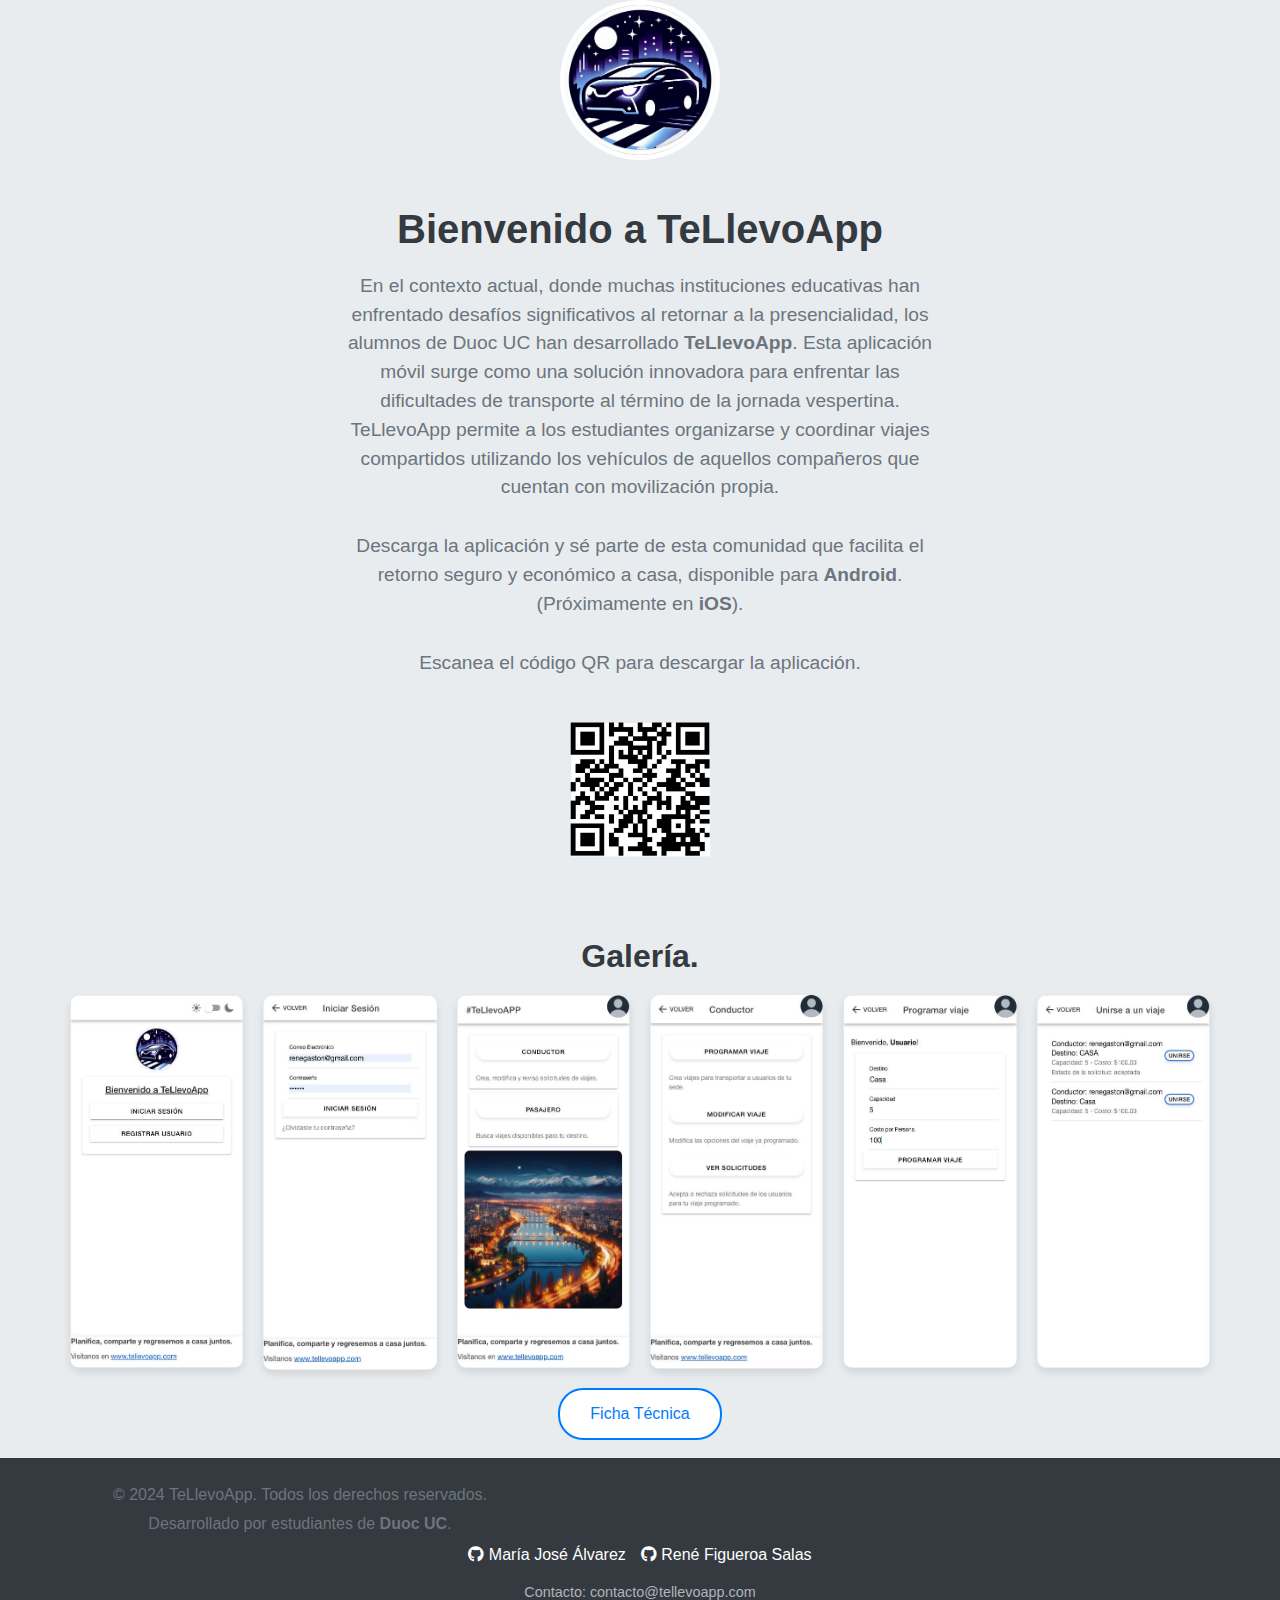
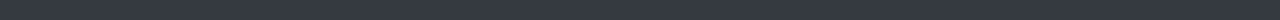
<file: index.html>
<!DOCTYPE html>
<html lang="es">

<head>
    <meta charset="UTF-8">
    <meta name="viewport" content="width=device-width, initial-scale=1.0">
    <title>TeLlevoApp</title>
    <link href="https://cdnjs.cloudflare.com/ajax/libs/font-awesome/6.0.0-beta3/css/all.min.css" rel="stylesheet">
    <link rel="stylesheet" href="styles.css">
</head>

<body>
    <img src="/assets/avatar.png" alt="Icono de la app" class="profile-img">
    <h1>Bienvenido a TeLlevoApp</h1>
    <p>
        En el contexto actual, donde muchas instituciones educativas han enfrentado desafíos significativos al retornar
        a la presencialidad, los alumnos de Duoc UC han desarrollado <strong>TeLlevoApp</strong>. Esta aplicación móvil
        surge como una solución innovadora para enfrentar las dificultades de transporte al término de la jornada
        vespertina. TeLlevoApp permite a los estudiantes organizarse y coordinar viajes compartidos utilizando los
        vehículos de aquellos compañeros que cuentan con movilización propia.
    </p>

    <p>Descarga la aplicación y sé parte de esta comunidad que facilita el retorno seguro y económico a casa, 
        disponible para <strong>Android</strong>. (Próximamente en <strong>iOS</strong>).</p>

    <!-- Contenedor para Android -->
    <div id="androidContent" class="deviceContent">
        <a href="https://drive.google.com/file/d/1E5O6QYqTbIbArhuaFXy-kjm-9ex7IC1N/view?usp=sharing" target="_blank">
            <button class="download-button">
                <i class="fab fa-android"></i> Descargar para Android
            </button>
        </a>
    </div>

    <!-- Contenedor para iOS -->
    <div id="iosContent" class="deviceContent">
        <p>La aplicación está en desarrollo para iOS, ¡próximamente disponible!</p>
    </div>

    <!-- Contenedor para Web -->
    <div id="webContent" class="deviceContent">
        <p>Escanea el código QR para descargar la aplicación.</p>
        <img src="/assets/qr.png" alt="Código QR" class="qr-code">
    </div>

    <!-- Galería de imágenes -->
    <div class="gallery">
        <h2>Galería.</h2>
        <div class="images">
            <img src="/assets/imagen1.jpeg" alt="1">
            <img src="/assets/imagen2.jpeg" alt="2">
            <img src="/assets/imagen3.jpeg" alt="3">
            <img src="/assets/imagen4.jpeg" alt="4">
            <img src="/assets/imagen5.jpeg" alt="5">
            <img src="/assets/imagen6.jpeg" alt="6">
        </div>
    </div>
    <hr>
    <div>
        <a href="/ficha/fichatec.html">
            <button>Ficha Técnica</button>
        </a>
    </div>
    <hr>
    <!-- Boton de link para la página de duoc uc -->
     

    <!-- Footer -->
    <footer class="site-footer">
        <div class="footer-content">
            <p>&copy; 2024 TeLlevoApp. Todos los derechos reservados.</p>
            <p>Desarrollado por estudiantes de <strong>Duoc UC</strong>.</p>
        </div>
        <div class="developer-links">
            <a href="https://github.com/MjoseAlvarez" target="_blank">
                <i class="fab fa-github"></i> María José Álvarez
            </a>
            <a href="https://github.com/renegaston" target="_blank">
                <i class="fab fa-github"></i> René Figueroa Salas
            </a>
        </div>
        <div class="contact-info">
            Contacto: <a href="mailto:contacto@tellevoapp.com">contacto@tellevoapp.com</a>
        </div>
    </footer>

    <script src="script.js"></script>

</body>

</html>
</file>
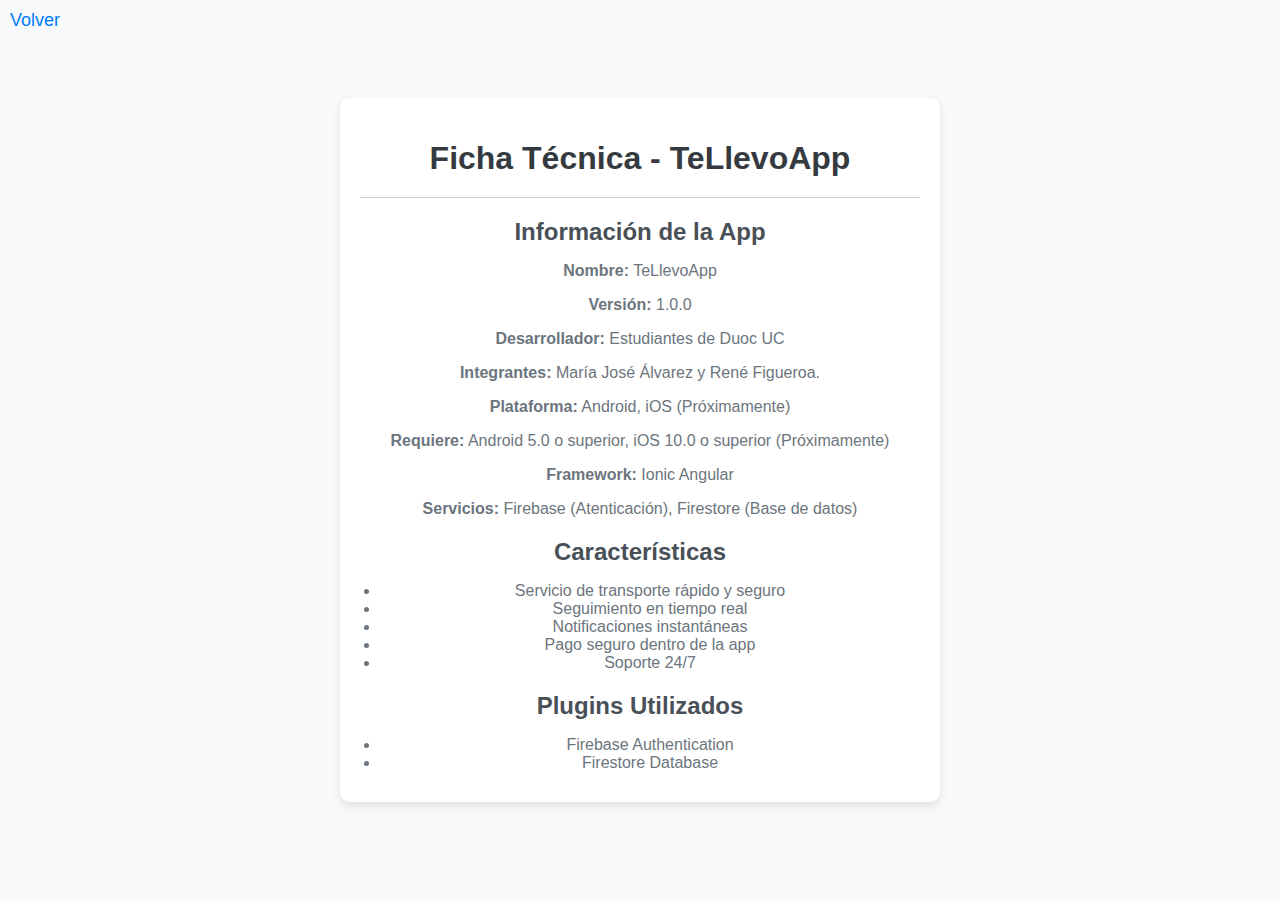
<file: ficha/fichatec.html>
<!DOCTYPE html>
<html lang="es">

<head>
    <meta charset="UTF-8">
    <meta name="viewport" content="width=device-width, initial-scale=1.0">
    <title>Ficha Técnica - TeLlevoApp</title>
    <link rel="stylesheet" href="/ficha/styles.css">
</head>

<body>
    <header>
        <a href="/index.html">Volver</a>
    </header>
    <div class="container">
        <h1>Ficha Técnica - TeLlevoApp</h1>
        <hr>
        <div class="app-info">
            <h2>Información de la App</h2>
            <p><strong>Nombre:</strong> TeLlevoApp</p>
            <p><strong>Versión:</strong> 1.0.0</p>
            <p><strong>Desarrollador:</strong> Estudiantes de Duoc UC</p>
            <p><strong>Integrantes:</strong> María José Álvarez y René Figueroa.</p>
            <p><strong>Plataforma:</strong> Android, iOS (Próximamente)</p>
            <p><strong>Requiere:</strong> Android 5.0 o superior, iOS 10.0 o superior (Próximamente)</p>
            <p><strong>Framework:</strong> Ionic Angular</p>
            <p><strong>Servicios:</strong> Firebase (Atenticación), Firestore (Base de datos)</p>
        </div>
        <div class="features">
            <h2>Características</h2>
            <ul>
                <li>Servicio de transporte rápido y seguro</li>
                <li>Seguimiento en tiempo real</li>
                <li>Notificaciones instantáneas</li>
                <li>Pago seguro dentro de la app</li>
                <li>Soporte 24/7</li>
            </ul>
        </div>
        <div class="plugins">
            <h2>Plugins Utilizados</h2>
            <ul>
                <li>Firebase Authentication</li>
                <li>Firestore Database</li>
            </ul>
        </div>
    </div>
</body>

</html>
</file>
<file: styles.css>
/* Estilos para el cuerpo de la página */
body {
    font-family: 'Segoe UI', Tahoma, Geneva, Verdana, sans-serif; /* Tipografía */
    background-color: #e9ecef; /* Color de fondo */
    margin: 0; /* Sin margen */
    padding: 0; /* Sin relleno */
    display: flex; /* Usar flexbox */
    flex-direction: column; /* Dirección de los elementos en columna */
    align-items: center; /* Alinear elementos al centro horizontalmente */
    justify-content: flex-start; /* Alinear elementos al inicio verticalmente */
    min-height: 100vh; /* Altura mínima de la vista */
    text-align: center; /* Texto centrado */
}

/* Estilos para los encabezados h1 */
h1 {
    color: #343a40; /* Color del texto */
    margin-bottom: 20px; /* Margen inferior */
    font-size: 2.5em; /* Tamaño de fuente */
}

/* Estilos para los párrafos */
p {
    color: #6c757d; /* Color del texto */
    font-size: 1.2em; /* Tamaño de fuente */
    max-width: 600px; /* Ancho máximo */
    margin: 0 auto 30px auto; /* Margen superior e inferior */
    line-height: 1.5; /* Altura de línea */
}

/* Estilos para los botones */
button {
    background-color: white; /* Color de fondo */
    color: #007bff; /* Color del texto */
    border: 2px solid #007bff; /* Borde */
    padding: 15px 30px; /* Relleno */
    font-size: 1em; /* Tamaño de fuente */
    cursor: pointer; /* Cursor de puntero */
    border-radius: 25px; /* Bordes redondeados */
    transition: background-color 0.3s ease, color 0.3s ease; /* Transición */
}

/* Estilos para el botón en estado hover */
button:hover {
    background-color: #007bff; /* Color de fondo en hover */
    color: white; /* Color del texto en hover */
}

/* Estilos para el botón de descarga */
.download-button {
    background-color: white; /* Color de fondo */
    color: #007bff; /* Color del texto */
    border: 2px solid #007bff; /* Borde */
    padding: 12px 24px; /* Relleno */
    font-size: 1.1em; /* Tamaño de fuente */
    cursor: pointer; /* Cursor de puntero */
    border-radius: 25px; /* Bordes redondeados */
    display: flex; /* Usar flexbox */
    align-items: center; /* Alinear elementos al centro */
    justify-content: center; /* Justificar contenido al centro */
    gap: 10px; /* Espacio entre elementos */
    transition: background-color 0.3s ease, color 0.3s ease; /* Transición */
    margin-bottom: 15px; /* Margen inferior */
    width: fit-content; /* Ancho ajustado al contenido */
}

/* Estilos para el icono dentro del botón de descarga */
.download-button i {
    font-size: 1.5em; /* Tamaño de fuente */
}

/* Estilos para el botón de descarga en estado hover */
.download-button:hover {
    background-color: #007bff; /* Color de fondo en hover */
    color: white; /* Color del texto en hover */
}

/* Estilos para la galería */
.gallery {
    margin-top: 40px; /* Margen superior */
    width: 100%; /* Ancho completo */
    max-width: 1200px; /* Ancho máximo */
    padding: 0 30px; /* Relleno */
    box-sizing: border-box; /* Incluir borde y relleno en el tamaño */
}

/* Estilos para los encabezados h2 dentro de la galería */
.gallery h2 {
    color: #343a40; /* Color del texto */
    margin-bottom: 20px; /* Margen inferior */
    font-size: 2em; /* Tamaño de fuente */
}

/* Estilos para el contenedor de imágenes */
.images {
    display: grid; /* Usar grid layout */
    grid-template-columns: repeat(auto-fill, minmax(150px, 1fr)); /* Columnas automáticas */
    gap: 20px; /* Espacio entre elementos */
}

/* Estilos para las imágenes */
.images img {
    width: 100%; /* Ancho completo */
    height: auto; /* Altura automática */
    border-radius: 10px; /* Bordes redondeados */
    box-shadow: 0 4px 8px rgba(0, 0, 0, 0.1); /* Sombra */
    transition: transform 0.3s ease; /* Transición */
}

/* Estilos para las imágenes en estado hover */
.images img:hover {
    transform: scale(1.5); /* Escalar imagen */
    transform-origin: center; /* Origen de la transformación */
}

/* Estilos para la imagen de perfil */
.profile-img {
    width: 150px; /* Ancho */
    height: 150px; /* Altura */
    border-radius: 50%; /* Bordes redondeados */
    object-fit: cover; /* Ajustar imagen */
    border: 5px solid #fff; /* Borde */
    margin-bottom: 20px; /* Margen inferior */
}

/* Estilos responsivos */
@media (max-width: 768px) {
    h1 {
        font-size: 2em; /* Tamaño de fuente */
    }

    p {
        font-size: 1em; /* Tamaño de fuente */
    }

    .download-button {
        padding: 10px 20px; /* Relleno */
        font-size: 1em; /* Tamaño de fuente */
    }

    .gallery h2 {
        font-size: 1.8em; /* Tamaño de fuente */
    }
}

/* Estilos para el pie de página */
.site-footer {
    background-color: #343a40; /* Color de fondo */
    color: white; /* Color del texto */
    padding: 20px 0; /* Relleno */
    text-align: center; /* Texto centrado */
    width: 100%; /* Ancho completo */
    position: relative; /* Posición relativa */
    left: 0; /* Alineación a la izquierda */
}

/* Estilos para el contenido del pie de página */
.site-footer .footer-content {
    margin-bottom: 10px; /* Margen inferior */
}

/* Estilos para los párrafos en el pie de página */
.site-footer p {
    margin: 5px 0; /* Margen */
    font-size: 1em; /* Tamaño de fuente */
}

/* Estilos para los enlaces de desarrollador */
.site-footer .developer-links {
    margin: 10px 0; /* Margen */
    display: flex; /* Usar flexbox */
    justify-content: center; /* Justificar contenido al centro */
    gap: 15px; /* Espacio entre elementos */
}

/* Estilos para los enlaces dentro del pie de página */
.site-footer .developer-links a {
    color: #ffffff; /* Color del texto */
    text-decoration: none; /* Sin subrayado */
    font-size: 1em; /* Tamaño de fuente */
    display: inline-block; /* Mostrar en línea */
}

/* Estilos para los enlaces en estado hover */
.site-footer .developer-links a:hover {
    text-decoration: underline; /* Subrayado en hover */
}

/* Estilos para la información de contacto en el pie de página */
.site-footer .contact-info {
    margin-top: 20px; /* Margen superior */
    font-size: 0.9em; /* Tamaño de fuente */
    color: #adb5bd; /* Color del texto */
}

/* Estilos para los enlaces de contacto */
.site-footer .contact-info a {
    color: #adb5bd; /* Color del texto */
    text-decoration: none; /* Sin subrayado */
}

/* Estilos para los enlaces de contacto en estado hover */
.site-footer .contact-info a:hover {
    text-decoration: underline; /* Subrayado en hover */
}
hr {

    border: 0;

    height: 2px;

    background: #333;

    background-image: linear-gradient(to right, #ccc, #333, #ccc);

}
.deviceContent {
    display: none;
}

/* Estilo para los botones de descarga */
.download-button {
    background-color: white;
    color: #007bff;
    border: 2px solid #007bff;
    padding: 12px 24px;
    font-size: 1.1em;
    cursor: pointer;
    border-radius: 25px;
    display: flex;
    align-items: center;
    justify-content: center;
    gap: 10px;
    transition: background-color 0.3s ease, color 0.3s ease;
    margin-bottom: 15px;
    width: fit-content;
}

/* QR */
.qr-code {
    width: 150px;
    height: 150px;
    margin-top: 10px;
}

/* Estilos para la galería y el resto (sin cambios) */
.gallery {
    margin-top: 40px;
    width: 100%;
    max-width: 1200px;
    padding: 0 30px;
}

/* Pie de página y otros estilos (sin cambios) */

/* Estilos responsivos (sin cambios) */
@media (max-width: 768px) {
    h1 {
        font-size: 2em;
    }

    p {
        font-size: 1em;
    }

    .download-button {
        padding: 10px 20px;
        font-size: 1em;
    }

    .gallery h2 {
        font-size: 1.8em;
    }
}
</file>
<file: ficha/styles.css>
/* Estilos generales */
body {
    font-family: 'Segoe UI', Tahoma, Geneva, Verdana, sans-serif;
    background-color: #f8f9fa;
    margin: 0;
    min-height: 100vh; /* Asegura que use toda la altura disponible */
    display: flex;
    justify-content: center;
    align-items: center;
    position: relative;
    padding: 10px; /* Añade espacio alrededor del contenido */
    box-sizing: border-box; /* Asegura que el padding no afecte el tamaño total */
}

/* Encabezado */
header {
    position: absolute;
    top: 10px;
    left: 10px;
}

header a {
    font-size: 18px;
    text-decoration: none;
    color: #007bff;
    display: flex;
    align-items: center;
    gap: 5px;
    transition: color 0.3s ease;
}

header a:hover {
    color: #0056b3;
}

/* Contenedor */
.container {
    background-color: #ffffff;
    padding: 20px;
    border-radius: 10px;
    box-shadow: 0 4px 8px rgba(0, 0, 0, 0.1);
    max-width: 600px;
    width: 100%; /* Ocupa todo el ancho disponible */
    text-align: center;
    box-sizing: border-box; /* Incluye padding y borde dentro del ancho total */
}

/* Encabezados */
h1 {
    color: #343a40;
    text-align: center;
    margin-bottom: 20px;
}

h2 {
    color: #495057;
    margin-bottom: 10px;
}

/* Texto y listas */
p, ul {
    color: #6c757d;
    font-size: 1em;
    margin-bottom: 10px;
}

ul {
    list-style-type: disc;
    padding-left: 20px;
}

/* Separador */
hr {
    width: 100%;
    border: 0;
    border-top: 1px solid #ccc;
    margin: 20px 0;
}

/* Responsividad */
@media (max-width: 768px) {
    body {
        padding: 10px; /* Añade espacio en dispositivos pequeños */
        flex-direction: column; /* Cambia la dirección para contenido largo */
    }

    header a {
        font-size: 16px; /* Tamaño más pequeño para el enlace */
    }

    .container {
        padding: 15px; /* Menos padding en móviles */
        max-width: 100%; /* Asegura el uso completo del ancho */
        box-shadow: none; /* Evita sombras pesadas en móviles */
    }

    h1 {
        font-size: 1.5em; /* Ajusta tamaño del título */
    }

    p, ul {
        font-size: 0.9em; /* Texto más compacto */
    }
}
</file>
